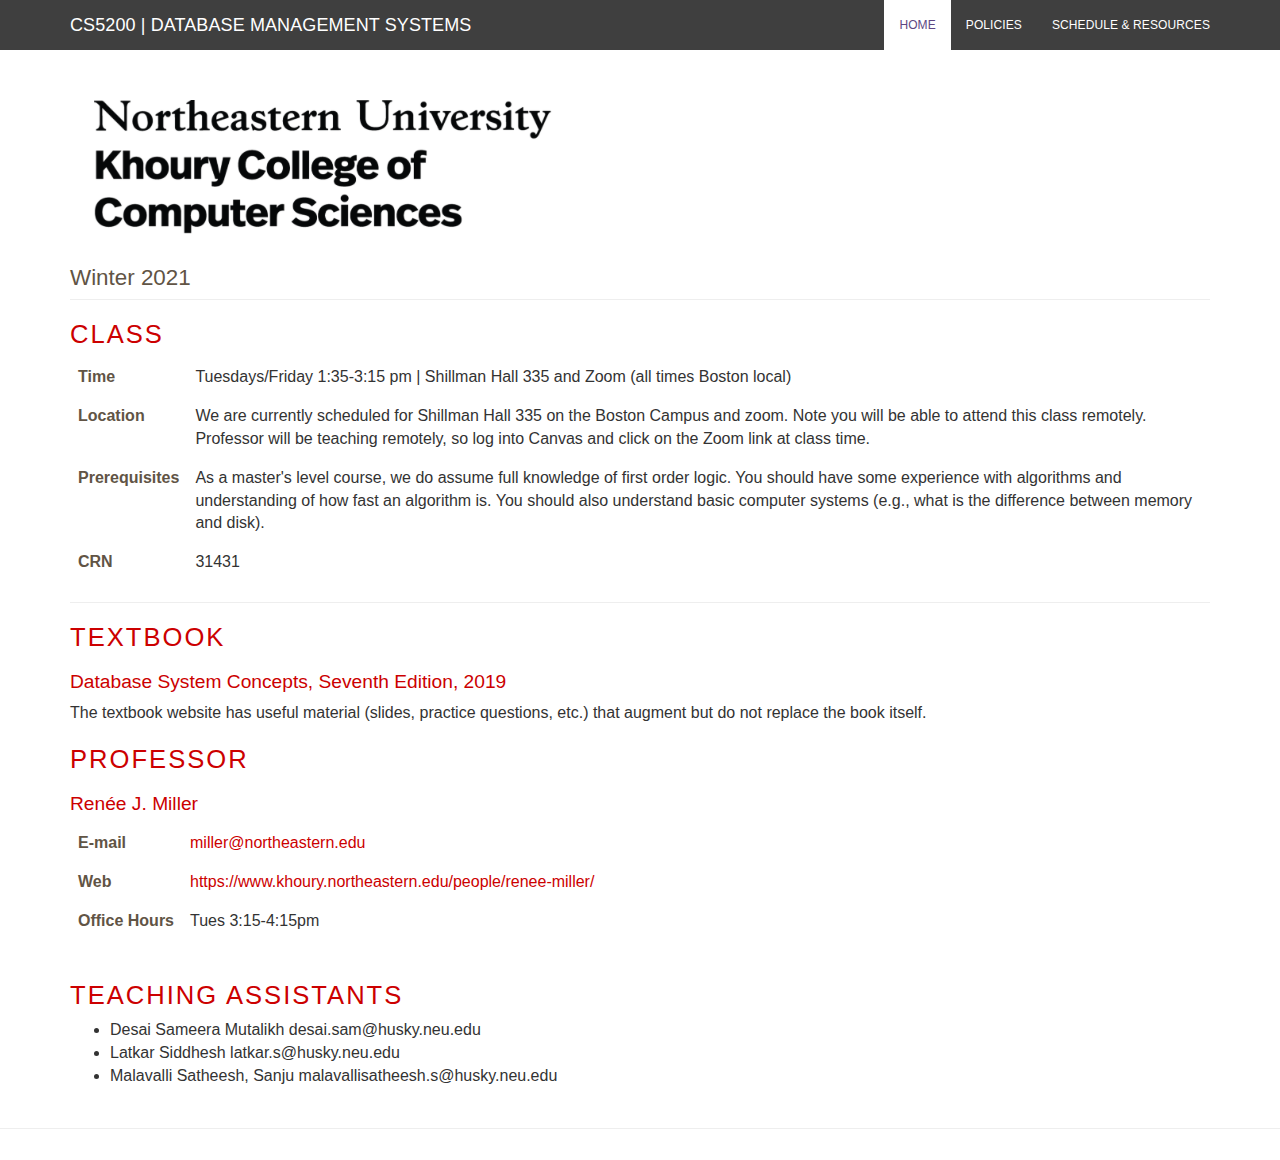
<file: index.html>
<!DOCTYPE html>
<html lang="en">

<head>
	<meta charset="utf-8">
	<meta http-equiv="X-UA-Compatible" content="IE=edge">
	<meta name="viewport" content="width=device-width, initial-scale=1">

	<title></title>

	<link rel="shortcut icon" href="img/favicon.ico" type="image/x-icon">
	<link rel="icon" href="img/favicon.ico" type="image/x-icon">
	<link href="css/bootstrap.min.css" rel="stylesheet">
	<link href="css/custom.css" rel="stylesheet">

	<!-- HTML5 shim and Respond.js for IE8 support of HTML5 elements and media queries -->
	<!-- WARNING: Respond.js doesn't work if you view the page via file:// -->
	<!--[if lt IE 9]>
	<script src="https://oss.maxcdn.com/html5shiv/3.7.3/html5shiv.min.js"></script>
	<script src="https://oss.maxcdn.com/respond/1.4.2/respond.min.js"></script>
	<![endif]-->
</head>
<body>
	<nav class="navbar navbar-default navbar-fixed-top">
		<div class="container">
			<button type="button" class="navbar-toggle navbar-right" data-toggle="collapse" data-target="#myNavbar" id="burger">
				<span class="icon-bar" style="background-color: white"></span>
				<span class="icon-bar" style="background-color: white"></span>
				<span class="icon-bar" style="background-color: white"></span>
			</button>

			<div class="navbar-header">
				<a class="navbar-brand" href="index.html">
					<span class="hidden-xs" id="brand-big"></span>
					<span class="visible-xs" id="brand-small"></span>
				</a>
			</div>

			<div class="collapse navbar-collapse" id="myNavbar">
				<ul class="nav navbar-nav navbar-right">
				</ul>
			</div>

		</div>
	</nav>

	<div class="container">
		<div class="school-header">
			<a href="https://www.ccis.northeastern.edu" target="_blank"><img id="logo" class="img-responsive" src="img/logo.png" /></a>

			<div id="info" class="row">
				<div class="col-md-2"><span class="var-semester"></span></div>
				<div class="col-md-2"><span class="var-section"></span></div>
			</div>
		</div>


		<div class="school-section">

			<h1>Class</h1>
			<table class="table keyvalue">
				<tr>
					<td>Time</td>
					<td>Tuesdays/Friday 1:35-3:15
			pm | Shillman Hall 335 and Zoom (all times
			Boston local)</td>
				</tr>
				<tr>
				  <td>Location</td>
				  <td>We are currently scheduled for
			 Shillman Hall 335 on the Boston Campus and zoom.
			Note you will be able to attend this class
				    remotely.<br>
			Professor  will be teaching remotely, so
			log into Canvas and click on the Zoom link at
			class time.</br>
</td>
				  </tr>
				  <tr>
				    <td>Prerequisites</td>
				    <td>As a master's level course, we
			do assume full knowledge of first order logic.
				   You should have some
			experience with algorithms and understanding of
			how fast an algorithm is.  You should also
			understand basic computer systems (e.g., what is the
			difference between memory and disk).</td>
				<tr>
					<td>CRN</td>
					<td>31431</td>
				      </tr>
				      <!--
				<tr>
					<td colspan="2">
					<span
					style="font-weight:normal">Chat
					with us on <a
					href="https://piazza.com/northeastern/spring2020/cs3950">the course Piazza site</a> if you have any questions!</span>
				</td> 
			</tr>
			-->
		</table>




	<div class="school-section">

		<h1>Textbook</h1L>
		  <h2><a href="https://www.db-book.com/db7/">Database System Concepts, 
Seventh Edition, 2019</a></h2> <p> The textbook website has useful material (slides, practice
		  questions, etc.) that augment but do not replace the
		  book itself.</p>

	  <h1>Professor</h1>

		<h2>Ren&eacutee J. Miller</h2>
		<div class="row">
			<div class="col-sm-8">
				<table class="table keyvalue">
					<tr>
						<td>E-mail</td>
						<td><a href="mailto:miller@northeastern.edu">miller@northeastern.edu</a></td>
					</tr>
					<tr>
						<td>Web</td>
						<td><a href="https://www.khoury.northeastern.edu/people/renee-miller/" target="_blank">https://www.khoury.northeastern.edu/people/renee-miller/</a></td>
					      </tr>
					      <tr> <td> Office
						  Hours</td>
		<td>Tues 3:15-4:15pm </td></tr>
					

				</table>
			</div>
		</div>

				<h1>Teaching Assistants</h1>
<ul>
  <li>Desai Sameera Mutalikh  desai.sam@husky.neu.edu 
  <li>Latkar Siddhesh latkar.s@husky.neu.edu 
  <li>Malavalli Satheesh, Sanju  malavallisatheesh.s@husky.neu.edu
  </ul>



<!--	      <p>
		Stop by or reach out to us on <a
			href="https://piazza.com/class/k0fh14frmhbdf"
			target="_blank">Piazza</a>
		</p> 
-->
		<!-- Just some space for prettiness :) -->
		<div style="padding-bottom: 20px"></div>
	</div>


		
<!--
		<div class="panel-body">
			<iframe src="https://calendar.google.com/calendar/embed?showPrint=0&amp;mode=WEEK&amp;height=600&amp;wkst=1&amp;bgcolor=%23FFFFFF&amp;src=8ibntp98mmnt0ir06gl0112k1g%40group.calendar.google.com&amp;color=%23999999&amp;ctz=America%2FNew_York" style="border-width:0" width="800" height="700" frameborder="0" scrolling="no"></iframe>
		  -->
		</div>


	</div>

<p>

	<div class="school-footer">
		<footer>
	  <small><em>
<!--	  This page was last modified on:  06/30/2020 15:44:20
	  -->
	  <!--
				<script>
				document.write("This page was last modified on: " + document.lastModified +"");
				</script>
-->
	  </em></small>
		</footer>
	</div>
</div>

<script src="js/jquery.min.js"></script>
<script src="js/bootstrap.min.js"></script>
<script src="js/settings.js"></script>
<script>


$(document).ready(function(){

	// enable tooltips
	$('[data-toggle="tooltip"]').tooltip();

	// prepare the page based upon settings
	settingsReady();

});
</script>

<!-- Global site tag (gtag.js) - Google Analytics -->
<script async src="https://www.googletagmanager.com/gtag/js?id=UA-111996501-1"></script>
<script>
window.dataLayer = window.dataLayer || [];
function gtag(){dataLayer.push(arguments);}
gtag('js', new Date());

gtag('config', 'UA-111996501-1');
</script>

</body>
</html>
</file>
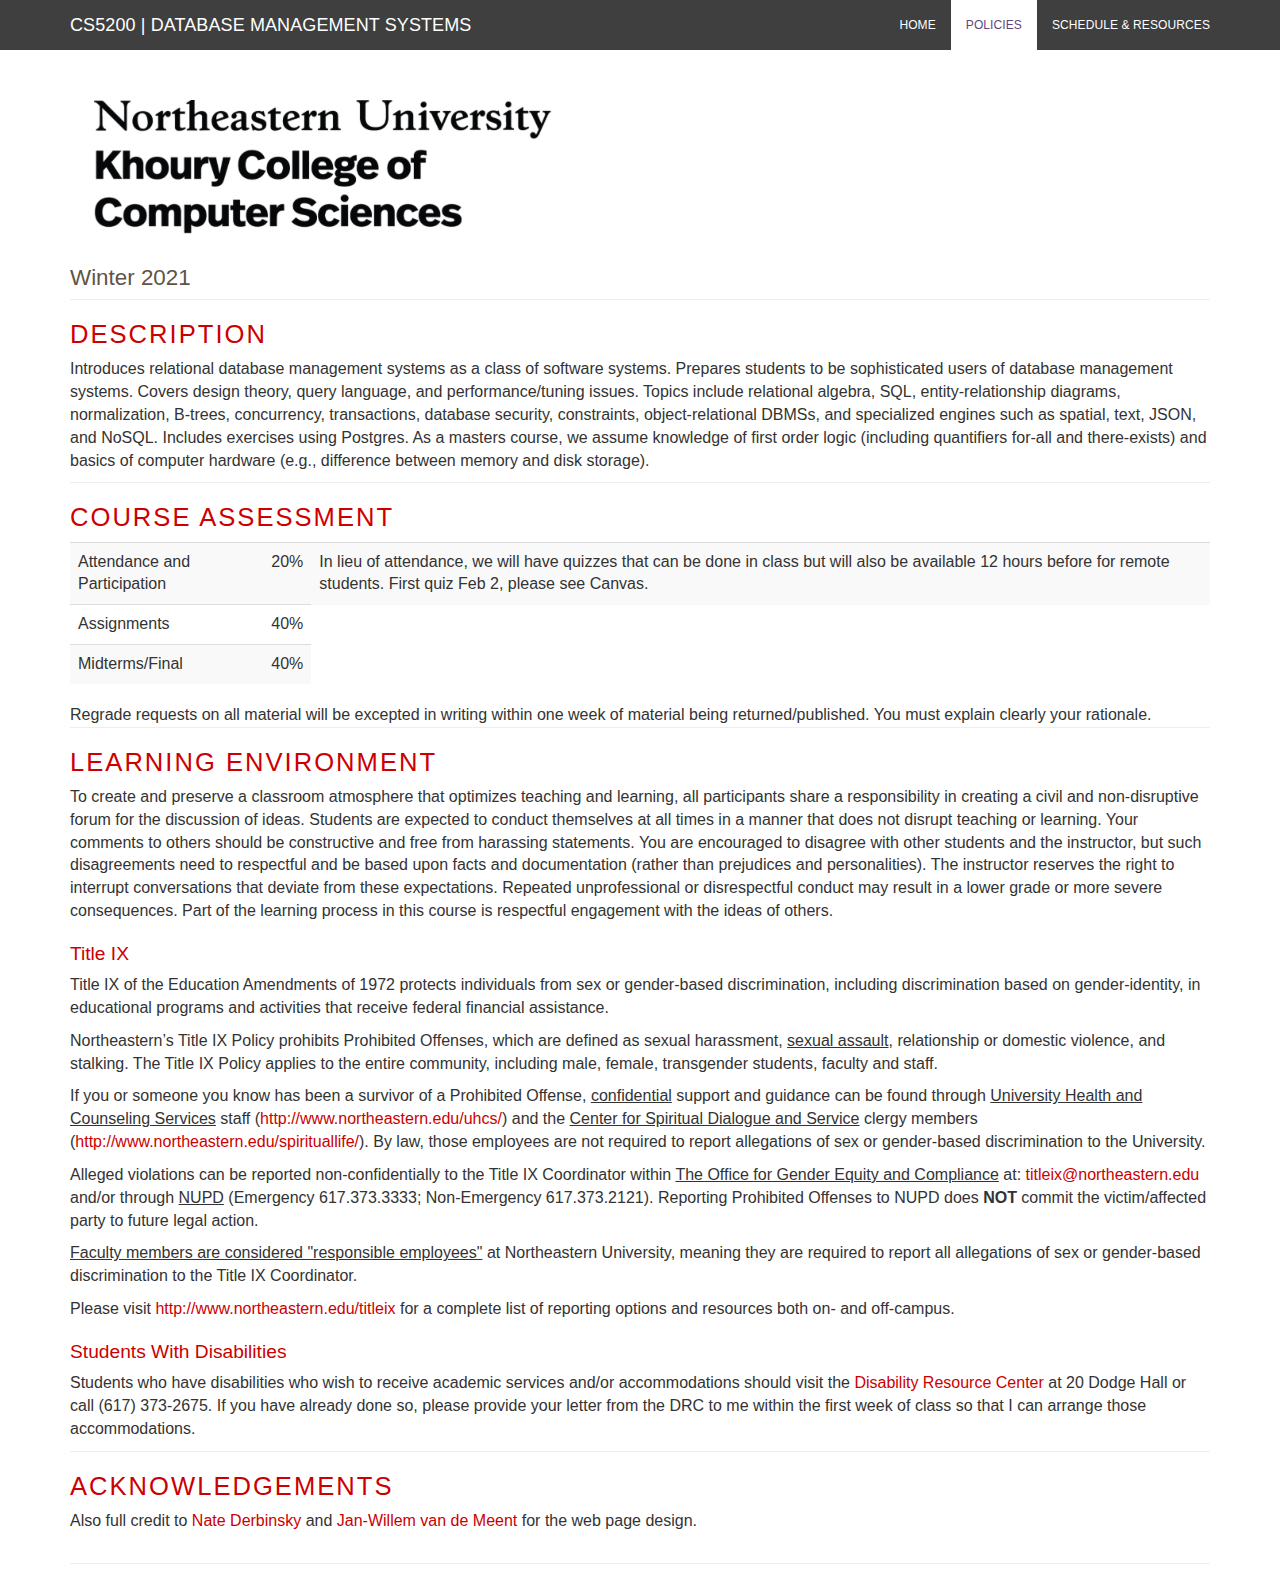
<file: pol.html>
<!DOCTYPE html>
<html lang="en">


<head>
	<meta charset="utf-8">
	<meta http-equiv="X-UA-Compatible" content="IE=edge">
	<meta name="viewport" content="width=device-width, initial-scale=1">

	<title></title>

	<link rel="shortcut icon" href="img/favicon.ico" type="image/x-icon">
	<link rel="icon" href="img/favicon.ico" type="image/x-icon">
	<link href="css/bootstrap.min.css" rel="stylesheet">
	<link href="css/custom.css" rel="stylesheet">

	<!-- HTML5 shim and Respond.js for IE8 support of HTML5 elements and media queries -->
	<!-- WARNING: Respond.js doesn't work if you view the page via file:// -->
	<!--[if lt IE 9]>
	<script src="https://oss.maxcdn.com/html5shiv/3.7.3/html5shiv.min.js"></script>
	<script src="https://oss.maxcdn.com/respond/1.4.2/respond.min.js"></script>
	<![endif]-->
</head>
<body>
	<nav class="navbar navbar-default navbar-fixed-top">
		<div class="container">
			<button type="button" class="navbar-toggle navbar-right" data-toggle="collapse" data-target="#myNavbar" id="burger">
				<span class="icon-bar" style="background-color: white"></span>
				<span class="icon-bar" style="background-color: white"></span>
				<span class="icon-bar" style="background-color: white"></span>
			</button>

			<div class="navbar-header">
				<a class="navbar-brand" href="index.html">
					<span class="hidden-xs" id="brand-big"></span>
					<span class="visible-xs" id="brand-small"></span>
				</a>
			</div>

			<div class="collapse navbar-collapse" id="myNavbar">
				<ul class="nav navbar-nav navbar-right">
				</ul>
			</div>

		</div>
	</nav>

	<div class="container">
		<div class="school-header">
			<a href="https://www.ccis.northeastern.edu" target="_blank"><img id="logo" class="img-responsive" src="img/logo.png" /></a>

			<div id="info" class="row">
				<div class="col-md-2"><span class="var-semester"></span></div>
				<div class="col-md-2"><span class="var-section"></span></div>
			</div>
		</div>



		<!-- FIXME -->
		<div class="school-section">
			<h1>Description</h1>
			<p>
		Introduces relational database management systems as a
		class of software systems. Prepares students to be
		sophisticated users of database management
		systems. Covers design theory, query language, and
		performance/tuning issues. Topics include relational
		algebra, SQL, entity-relationship diagrams,
		normalization, B-trees, concurrency, transactions,
		database security, constraints, object-relational
		DBMSs, and specialized engines such as spatial, text,
		JSON, and NoSQL. Includes exercises using Postgres.
		As a masters course, we assume knowledge of first
		order logic (including quantifiers for-all and
		there-exists) and basics of computer hardware (e.g.,
		  difference between memory and disk storage).
		  </p>
		</div>



		<div class="school-section">
			<h1>Course Assessment</h1>
			<div class="table-responsive">
				<table class="table table-striped">
					<tbody>
						<tr>
						<td>Attendance and Participation</td>
						<td>20%</td>
						<td>In lieu of
			attendance, we will have quizzes that can be
			done in class but will also be available 12
			hours before for remote students.  First quiz
			Feb 2, please see Canvas.  
						</tr>
						<tr>
							<td>Assignments</td>
							<td>40%</td>
						</tr>
						<tr>
							<td>Midterms/Final</td>
							<td>40%</td>
						</tr>
					</tbody>
				      </table>

				      Regrade requests on all material
			      will be excepted in writing within one
			      week of material being
			      returned/published.  You must explain
			      clearly your rationale.  
			      </div>

			      <!--
			      <p>
			      <ul><li><a href="download/PresentationInstructions.pdf">Presentation
				Advice</a></li>
				<li><a
							href="download/ExamplePresentationOutline.pptx">Example
							Presentation
				Outline</a></li>
				<li><a
							href="download/Undergraduate-Research-Presentation-Rubric.doc">Peer
							Evaluation
							Form
							(doc)</a>, <a
			href="download/Undergraduate-Research-Presentation-Rubric.pdf">(pdf)</a>
			-- please do not change format and please
			submit a computer readable (not handwritten or
			scanned) one page completed evaluation for
			each presentation.  Completing these for all
			presentations (except yours) is required and
			will count as part of your homework score.  </li>
<li><a href="download/TeamSelfEvaluation.doc">Team Self Evaluation 
			(doc)</a>,
			<a href="download/TeamSelfEvaluation.pdf">
			(pdf)</a> -- please submit a computer readable (not handwritten or
			scanned) one page completed self evaluation of
			your team.  This is required and part of your
			presentation grade.  
			
										      </ul>
			      
<p>
										      -->
			      

			<div class="school-section">
				<h1>Learning Environment</h1>

				<p>
					To create and preserve a classroom atmosphere that optimizes teaching and learning, all participants share a responsibility in creating a civil and non-disruptive forum for the discussion of ideas.
					Students are expected to conduct themselves at all times in a manner that does not disrupt teaching or learning.
					Your comments to others should be constructive and free from harassing statements.
					You are encouraged to disagree with other students and the instructor, but such disagreements need to respectful and be based upon facts and documentation (rather than prejudices and personalities).
					The instructor reserves the right to interrupt conversations that deviate from these expectations.
					Repeated unprofessional or disrespectful conduct may result in a lower grade or more severe consequences.
					Part of the learning process in this course is respectful engagement with the ideas of others.
				</p>

				<h2>Title IX</h2>
				<p>
					Title IX of the Education Amendments of 1972 protects individuals from sex or gender-based discrimination, including discrimination based on gender-identity, in educational programs and activities that receive federal financial assistance.
				</p>

				<p>
					Northeastern’s Title IX Policy prohibits Prohibited Offenses, which are defined as sexual harassment, <span style="text-decoration: underline">sexual assault</span>, relationship or domestic violence, and stalking.
					The Title IX Policy applies to the entire community, including male, female, transgender students, faculty and staff.
				</p>

				<p>
					If you or someone you know has been a survivor of a Prohibited Offense, <span style="text-decoration: underline">confidential</span> support and guidance can be found through <span style="text-decoration: underline">University Health and Counseling Services</span> staff (<a href="http://www.northeastern.edu/uhcs/" target="_blank">http://www.northeastern.edu/uhcs/</a>) and the <span style="text-decoration: underline">Center for Spiritual Dialogue and Service</span> clergy members (<a href="http://www.northeastern.edu/spirituallife/" target="_blank">http://www.northeastern.edu/spirituallife/</a>).
					By law, those employees are not required to report allegations of sex or gender-based discrimination to the University.
				</p>

				<p>
					Alleged violations can be reported non-confidentially to the Title IX Coordinator within <span style="text-decoration: underline">The Office for Gender Equity and Compliance</span> at: <a href="mailto:titleix@northeastern.edu">titleix@northeastern.edu</a> and/or through <span style="text-decoration: underline">NUPD</span> (Emergency 617.373.3333; Non-Emergency 617.373.2121).
					Reporting Prohibited Offenses to NUPD does <strong>NOT</strong> commit the victim/affected party to future legal action.
				</p>

				<p>
					<span style="text-decoration: underline">Faculty members are considered "responsible employees"</span> at Northeastern University, meaning they are required to report all allegations of sex or gender-based discrimination to the Title IX Coordinator.
				</p>

				<p>
					Please visit <a href="http://www.northeastern.edu/titleix" target="_blank">http://www.northeastern.edu/titleix</a> for a complete list of reporting options and resources both on- and off-campus.
				</p>

				<h2>Students with Disabilities</h2>
				<p>
					Students who have disabilities who wish to receive academic services and/or accommodations should visit the <a href="http://www.northeastern.edu/drc" target="_blank">Disability Resource Center</a> at 20 Dodge Hall or call (617) 373-2675.
					If you have already done so, please provide your letter from the DRC to me within the first week of class so that I can arrange those accommodations.
				</p>



			<div class="school-section">
				<h1>Acknowledgements</h1>
			  Also full credit to <a href="https://course.ccs.neu.edu/cs3200sp18s3/">Nate Derbinsky</a> and
					<a href="http://www.ccs.neu.edu/home/jwvdm/teaching/cs6220/spring2017/">Jan-Willem van de Meent</a>
					for the web page design.
				</p>

			</div>



			<!-- Just some space for prettiness :) -->
			<div style="padding-bottom: 20px"></div>

			<div class="school-footer">
				<footer>
					<small><em>
<!--						<script>
						document.write("This page was last modified on: " + document.lastModified +"");-->
						</script>
					</em></small>
				</footer>
			</div>
		</div>

		<script src="js/jquery.min.js"></script>
		<script src="js/bootstrap.min.js"></script>
		<script src="js/settings.js"></script>
		<script>

		$(document).ready(function(){

			// enable tooltips
			$('[data-toggle="tooltip"]').tooltip();

			// prepare the page based upon settings
			settingsReady();

		});
		</script>

		<!-- Global site tag (gtag.js) - Google Analytics -->
		<script async src="https://www.googletagmanager.com/gtag/js?id=UA-111996501-1"></script>
		<script>
		window.dataLayer = window.dataLayer || [];
		function gtag(){dataLayer.push(arguments);}
		gtag('js', new Date());

		gtag('config', 'UA-111996501-1');
		</script>

	</body>
	</html>
</file>
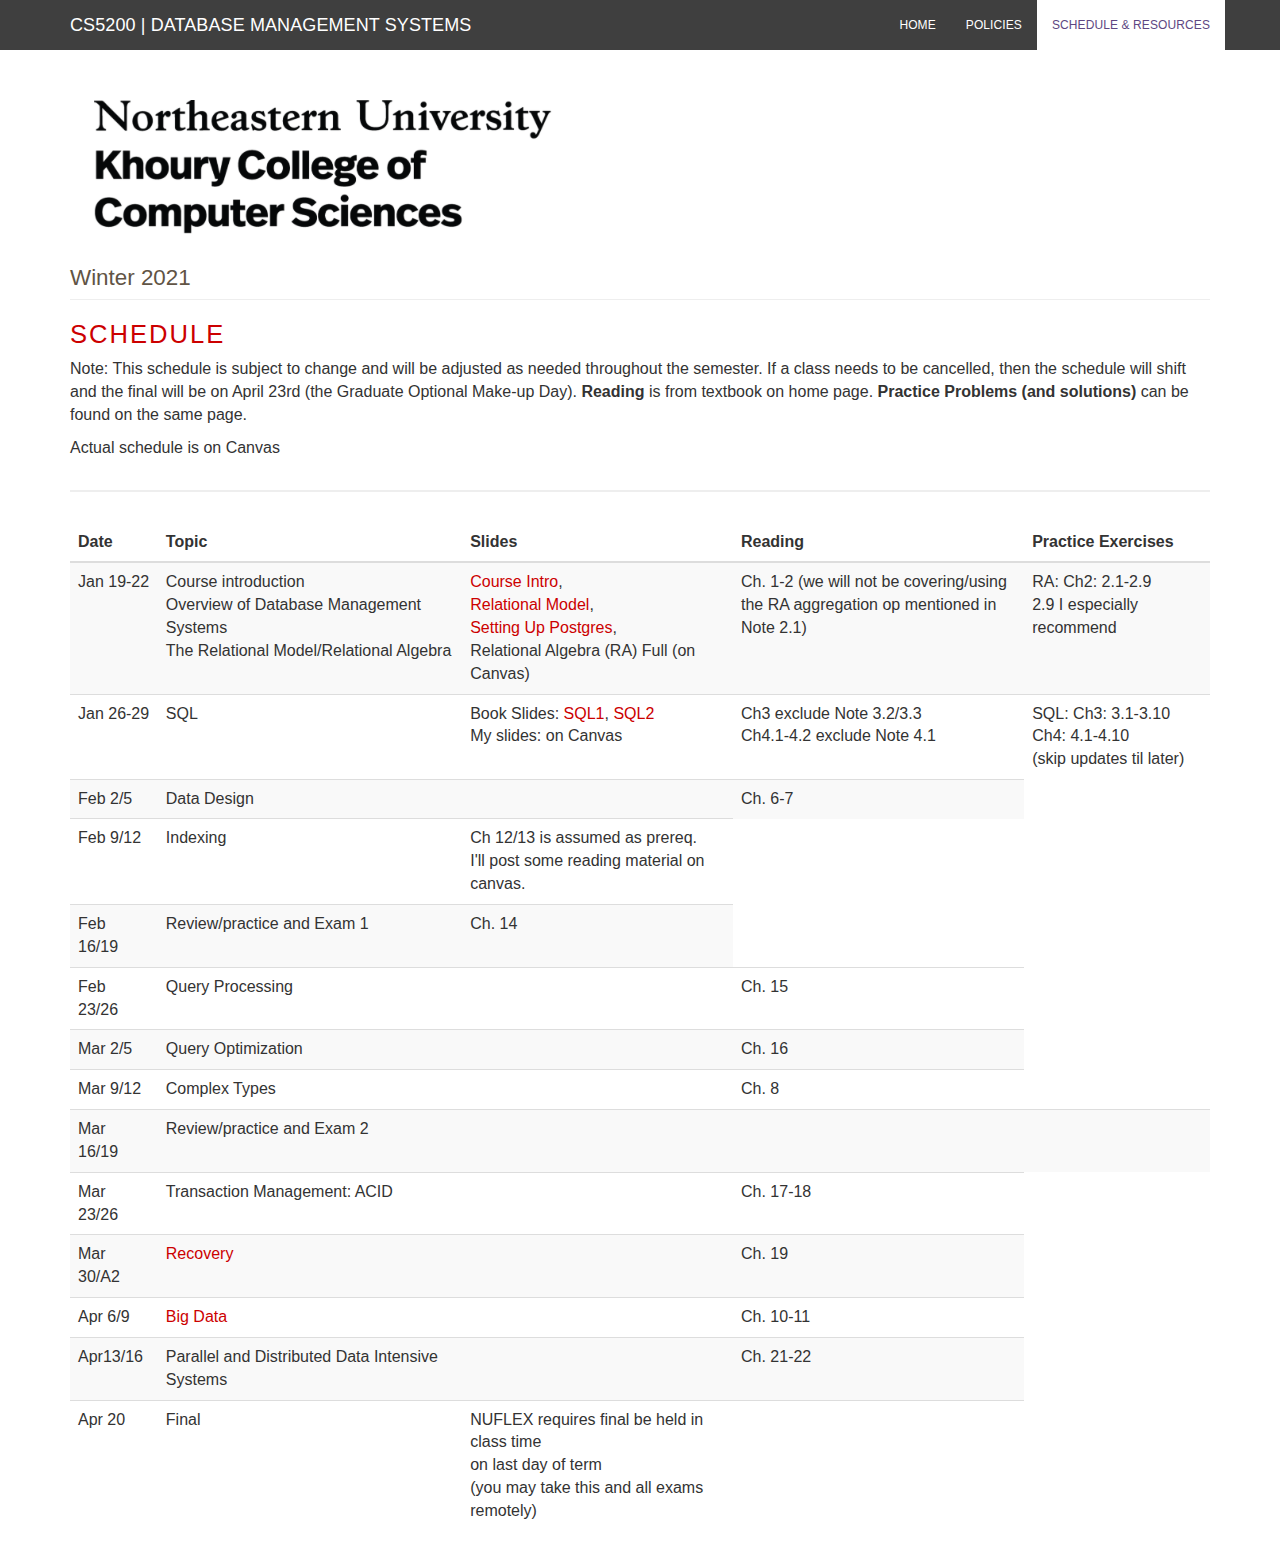
<file: sched.html>
<head>
	<meta charset="utf-8">
	<meta http-equiv="X-UA-Compatible" content="IE=edge">
	<meta name="viewport" content="width=device-width, initial-scale=1">

	<title></title>

	<link rel="shortcut icon" href="img/favicon.ico" type="image/x-icon">
	<link rel="icon" href="img/favicon.ico" type="image/x-icon">
	<link href="css/bootstrap.min.css" rel="stylesheet">
	<link href="css/custom.css" rel="stylesheet">

	<!-- HTML5 shim and Respond.js for IE8 support of HTML5 elements and media queries -->
	<!-- WARNING: Respond.js doesn't work if you view the page via file:// -->
	<!--[if lt IE 9]>
	<script src="https://oss.maxcdn.com/html5shiv/3.7.3/html5shiv.min.js"></script>
	<script src="https://oss.maxcdn.com/respond/1.4.2/respond.min.js"></script>
	<![endif]-->
</head>

<body>
	<nav class="navbar navbar-default navbar-fixed-top">
		<div class="container">
			<button type="button" class="navbar-toggle navbar-right" data-toggle="collapse" data-target="#myNavbar" id="burger">
				<span class="icon-bar" style="background-color: white"></span>
				<span class="icon-bar" style="background-color: white"></span>
				<span class="icon-bar" style="background-color: white"></span>
			</button>

			<div class="navbar-header">
				<a class="navbar-brand" href="index.html">
					<span class="hidden-xs" id="brand-big"></span>
					<span class="visible-xs" id="brand-small"></span>
				</a>
			</div>

			<div class="collapse navbar-collapse" id="myNavbar">
				<ul class="nav navbar-nav navbar-right">
				</ul>
			</div>

		</div>
	</nav>

	<div class="container">
		<div class="school-header">
			<a href="https://www.ccis.northeastern.edu" target="_blank"><img id="logo" class="img-responsive" src="img/logo.png" /></a>

			<div id="info" class="row">
				<div class="col-md-2"><span class="var-semester"></span></div>
				<div class="col-md-2"><span class="var-section"></span></div>
			</div>
		</div>



		<div class="school-section">

			<h1>Schedule</h1>


			<p></p>
			<p>Note: This schedule is subject to change
			and will be adjusted as needed throughout the
			semester.  If a class needs
			to be cancelled, then the schedule will shift
			and the final will be on April 23rd (the
			Graduate Optional Make-up Day). <b> Reading</b> is
			from textbook on home page.  <b>Practice
			Problems (and solutions)</b> can be found on
		  the same page.

		  <p>Actual schedule is on Canvas</b>
		  </p> 

		  	<div class="table-responsive">
				<table class="table table-striped">
					<thead>
						<tr>

							<th>Date</th>

							<th>Topic</th>
<th>Slides</th>
	<th>Reading</th>
<th>Practice Exercises</th>
						</tr>
					</thead>

					<tbody>

					  <tr>
					    <td> Jan 19-22</td>
<td>Course introduction<br>
Overview of Database Management Systems<br>
  The Relational Model/Relational Algebra<br>
</td>
<!--
<td>
  <a href="download/ch1.pptx">Intro</a>, 
  <a href="download/ch2.pptx">Relational Model</a>
</td>
-->
<td>
  <a href="download/5200.1.Intro.pdf">Course Intro</a>,
  <br>
  <a href="download/5200.2.RelationalModel.pdf">Relational Model</a>,
    <br>
    <a href="download/Setup-PostgreSQL.2021.pdf"> Setting Up
  Postgres</a>,<br>
  Relational Algebra (RA) Full (on Canvas)
</td>
<td>Ch. 1-2 (we will not be covering/using<br> the RA aggregation op mentioned
					    in Note 2.1)</td>
					    <td>RA:  Ch2: 2.1-2.9<br>
					    2.9 I especially recommend</td>
</tr>
<tr>
  <td>Jan 26-29</td>
<td>    SQL 
</td>

<td>
  Book Slides:
  <a href="download/ch3.pptx">SQL1</a>, 
  <a href="download/ch4.pptx">SQL2</a><br>
<!--  <a href="download/ch5.pptx">SQL3</a><br> -->
My slides:  on Canvas
</td>
<td>Ch3 exclude Note 3.2/3.3<br>
Ch4.1-4.2 exclude Note 4.1</td>
<td>SQL:  Ch3: 3.1-3.10<br>
  Ch4: 4.1-4.10<br>
  (skip updates til later)<br>
</td>
</tr>
<tr>
  <td>Feb 2/5</td>
  <td> Data Design </td>
  <td></td>
  <td>Ch. 6-7</td>
</tr>

<tr>
  <td>Feb 9/12</td>
  <td> Indexing<br>
<td>  Ch 
  12/13 is assumed as prereq. <br>I'll post some reading material on canvas. 
</td>

</tr>

  <tr>
     <td>Feb 16/19</td>
<td>Review/practice and Exam 1</td>
<!-- <td>
  <a href="download/ch14.pptx">Indexing</a>

</td>

<td>
 <a href="download/4200.4.Indexing.pdf">My Indexing Slides</a>, 
    <a href="download/4200.4.HashIndex.pdf">Hash Indexing</a>
</td>
-->
<td>Ch. 14 </td>
</tr>
<tr>
  <td>Feb 23/26</td>
  <td> Query Processing 
</td>
<!-- <td>
  <a href="download/ch15.pptx">QP</a> 
</td>
-->
<td>
<!--  <a href="download/4200.5.QEval.pdf">Query Evaluation</a>, 
  <a href="download/4200.5.QEval2.pdf">Query Evaluation (cont'd)</a>
  -->
</td>
<td>Ch. 15</td>
</tr>
<tr>
  <td>Mar 2/5</td>
  <td> Query Optimization
</td>
<td>
</td>
<td>Ch. 16</td>
<!--  <a href="download/4200.6.QOpt.Eq.pdf">Query Optimization</a>, 
    <a href="download/4200.7.QOpt.PlanEnumeration.pdf">Plan
  Enumeration</a>,
  <a href="download/4200.7.Statistics.pdf">Cost Statistics</a>,
  <a href="download/4200.7.AdvancedOptimization.pdf">Advanced 
  Optimization</a>,
 -->
  
</tr>
<tr>
  <td>Mar 9/12</td>
<td>  Complex Types<br>
</td>
<!-- <td>
  <a href="download/ch8.pptx">Types</a>
</td>
-->
<td>
  <!--  <a href="download/2020.ComplexDataTypes.pdf">Types</a>
  -->
</td>
<td> Ch. 8</td>
</tr>
<tr>
  <td>Mar 16/19</td>
<td>  Review/practice and Exam 2 
</td>
<td>
</td>
<td>
</td>
<td>
</td>
</tr>
<tr>
  <td>Mar 23/26</td>
  <td>Transaction Management: ACID</td>
  <!--
<td>
  <a href="download/ch17.pptx">Transactions</a>, 
    <a href="download/ch18.pptx">CC</a> 
</td>
-->
  <td>
  </td>
  <td>
    Ch. 17-18 
  </td>
</tr>
<tr>
  <td>Mar 30/A2</td>
  <!--
  <td>Recovery</td>
                                                                        </td>
									-->
<td>
  <a href="download/ch19.pptx">Recovery</a>
</td>
<td>
  <!-- <a href="download/2020.Recovery.pdf">My slides</a>
  -->
  </td>
    <td>
    Ch. 19
  </td>
</tr>
<tr>
  <td>Apr 6/9</td>
  <!--
  <td> Big Data/Data Analytics<br>
   
  </td>
   -->
<td>
  <a href="download/ch10.pptx">Big Data</a><br>
<td>
</td>
  <!--  <a href="download/2020/BigData.pdf">Big Data</a>
  -->
<td>Ch. 10-11</td>
</tr>
<tr>
<td>Apr13/16</td>
<td> Parallel and Distributed Data Intensive Systems<br>
</td>
<!--
<td>
  <a href="download/ch21.pptx">Parallel and Distributed Storage</a>
</td>
-->
<td>
<!--  <a href="download/2020/Distribution.pdf">Parallel and -->
<!--  Distributed Storage</a> -->
</td>
<td>Ch. 21-22</rd>
</tr>
<tr>
  <td>Apr 20</td>
  <td> Final</td>
  <td>NUFLEX requires final be held in class time<br>
    on last day of term<br>
  (you may take this and all exams remotely)
</td>
<td>

</td>

</tr>

</tr>


		  
<!--			<div class="table-responsive">
				<table class="table table-striped">
					<thead>
						<tr>
							<th>#</th>
							<th>Date</th>
							<th>Speaker</th>
							<th>Topic</th>
							<th>Homework</th>
							<th>Notes</th>
						</tr>
					</thead>

					<tbody>

					  <tr>
					    	<td>1</td>
						<td>01/08</td>
						<td>
						  <a href="https://www.khoury.northeastern.edu/people/rose-yu/">Rose Yu</a>
							  
						</td>
						<td>
						  						  Deep 
							Learning for 
							Large-Scale 
							Spatiotemporal 
							Data </td>
						  <td>
<a
							href="https://arxiv.org/pdf/1901.10946v3.pdf"> 
							Paper</a>
						    <br>
						  <a
						  href="download/1.Intro.Rose.pdf">Brief 
						Course
						    Introduction</a></td>
						    
							<td></td>
							<td>
						</tr>

								

</tbody>
</table>
</div>
-->


<!-- Just some space for prettiness :) -->
<!--
<div style="padding-bottom: 20px"></div>
<div class="school-section"></div>
	<h1>Resources</h1>
	<p></p>

	<ul>
		<li><a
		href="https://www.cs.cmu.edu/~mleone/how-to.html"
	  target="_blank">Advice on Research in CS</a></li>
							  <a
							href="https://undergraduate.northeastern.edu/research/">Office 
							of 
							Undergraduate 
							Research and 
							  Fellowships</a>
							lots of 
							information on 
							how to get 
							paid to do research!</li>
<li>							  <a href="https://www.khoury.northeastern.edu/people/benjamin-hescott/">Associate 
							Dean of 
							Students Ben 
							Hescott</a> --
							mentioned by 
							panelists as a 
							good resource 
							for connecting 
							students to 
							research advisors</li>
	</ul>
-->
	<!-- Just some space for prettiness :) -->
<div style="padding-bottom: 20px"></div>
<div class="school-section"></div>


<div class="school-footer">
	<footer>
		<small><em>
<!--			<script>
			document.write("This page was last modified on: " + document.lastModified +"");
			</script>
  -->
		</em></small>
	</footer>
</div>

<script src="js/jquery.min.js"></script>
<script src="js/bootstrap.min.js"></script>
<script src="js/settings.js"></script>
<script>
$(document).ready(function() {

	// enable tooltips
	$('[data-toggle="tooltip"]').tooltip();

	// prepare the page based upon settings
	settingsReady();

});
</script>



<!-- Global site tag (gtag.js) - Google Analytics -->
<script async src="https://www.googletagmanager.com/gtag/js?id=UA-111996501-1"></script>
<script>
window.dataLayer = window.dataLayer || [];

function gtag() {
	dataLayer.push(arguments);
}
gtag('js', new Date());

gtag('config', 'UA-111996501-1');
</script>

</body>

</html>
</file>
<file: css/custom.css>
body {
    font-family: "HelveticaNeue-Light", "Helvetica Neue Light", "Helvetica Neue", Helvetica, Arial, "Lucida Grande", sans-serif;
    font-weight: 300;
    font-size: 16px;
}

a {
    color: #CC0000;
    text-decoration: none;
}

a:hover {
    color: #CC0000;
    text-decoration: underline;
}

.navbar {
	margin-bottom: 0;
	background-color: #353535;
	/*z-index: 9999;*/
	border: 0;
	font-size: 12px !important;
	/* line-height: 1.42857143 !important; */
	letter-spacing: 0.1px;
	border-radius: 0;

	opacity: 0.95;

	text-transform: uppercase;
}

.navbar li a, .navbar .navbar-brand {
	color: #fff !important;
}

.navbar-nav li a:hover, .navbar-nav li.active a {
	color: #563d7c !important;
	background-color: #fff !important;
}

.school-header {
    padding: 70px 0px 5px 0px;
}

.school-header #logo {
    padding-bottom: 20px;
}

.school-header #info {
    color: #615445;
    font-size: 140%;
}

.school-section {
    border-top: 1px solid #EEEEEE;
}

.school-section h1 {
    text-transform: uppercase;
    color: #CC0000;
    font-size: 160%;
    font-weight: 500;
    letter-spacing: 2px;
}

.school-section h2 {
    text-transform: capitalize;
    color: #CC0000;
    font-size: 120%;
    font-weight: 400;
}

.school-section .keyvalue td, .keyvalue th {
    border: none;
}

.school-section .keyvalue td:not(:first-child) {
    width: 99%
}

.school-section .keyvalue td:first-child {
    font-weight: bold;
    color: #615445;
    white-space: nowrap;
}

.school-footer {
    border-top: 1px solid #EEEEEE;
    padding: 1px 0px 30px 0px;
}

td.small-section-header {
  background-color: #000000;
  color: #FFFFFF
}

.laptop {
  float: right;
  width: 16px;
}
</file>
